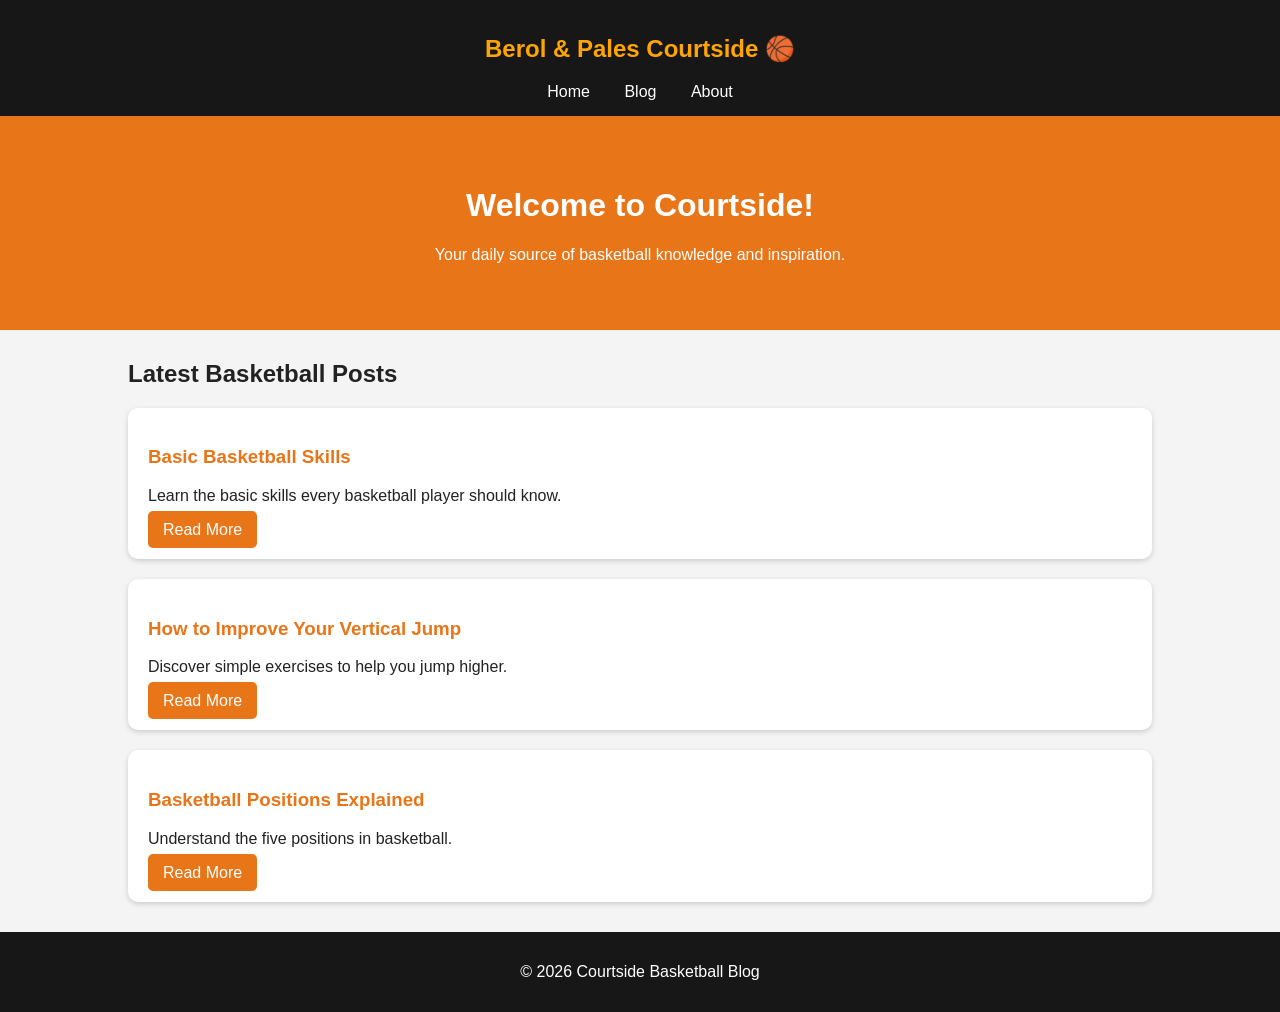
<file: index.html>
<!DOCTYPE html>
<html lang="en">
<head>
    <meta charset="UTF-8">
    <title>Courtside - Basketball Blog</title>
    <link rel="stylesheet" href="style.css">
</head>
<body>

    <nav>
        <h2>Berol & Pales Courtside 🏀</h2>
        <a href="index.html">Home</a>
        <a href="blog.html">Blog</a>
        <a href="about.html">About</a>
    </nav>

    <header>
        <h1>Welcome to Courtside!</h1>
        <p>Your daily source of basketball knowledge and inspiration.</p>
    </header>

    <main>
        <h2>Latest Basketball Posts</h2>

        <div class="card">
            <h3>Basic Basketball Skills</h3>
            <p>Learn the basic skills every basketball player should know.</p>
            <a href="blog.html#skills">Read More</a>
        </div>

        <div class="card">
            <h3>How to Improve Your Vertical Jump</h3>
            <p>Discover simple exercises to help you jump higher.</p>
            <a href="blog.html#jump">Read More</a>
        </div>

        <div class="card">
            <h3>Basketball Positions Explained</h3>
            <p>Understand the five positions in basketball.</p>
            <a href="blog.html#positions">Read More</a>
        </div>
    </main>

    <footer>
        <p>© 2026 Courtside Basketball Blog</p>
    </footer>

</body>
</html>
</file>
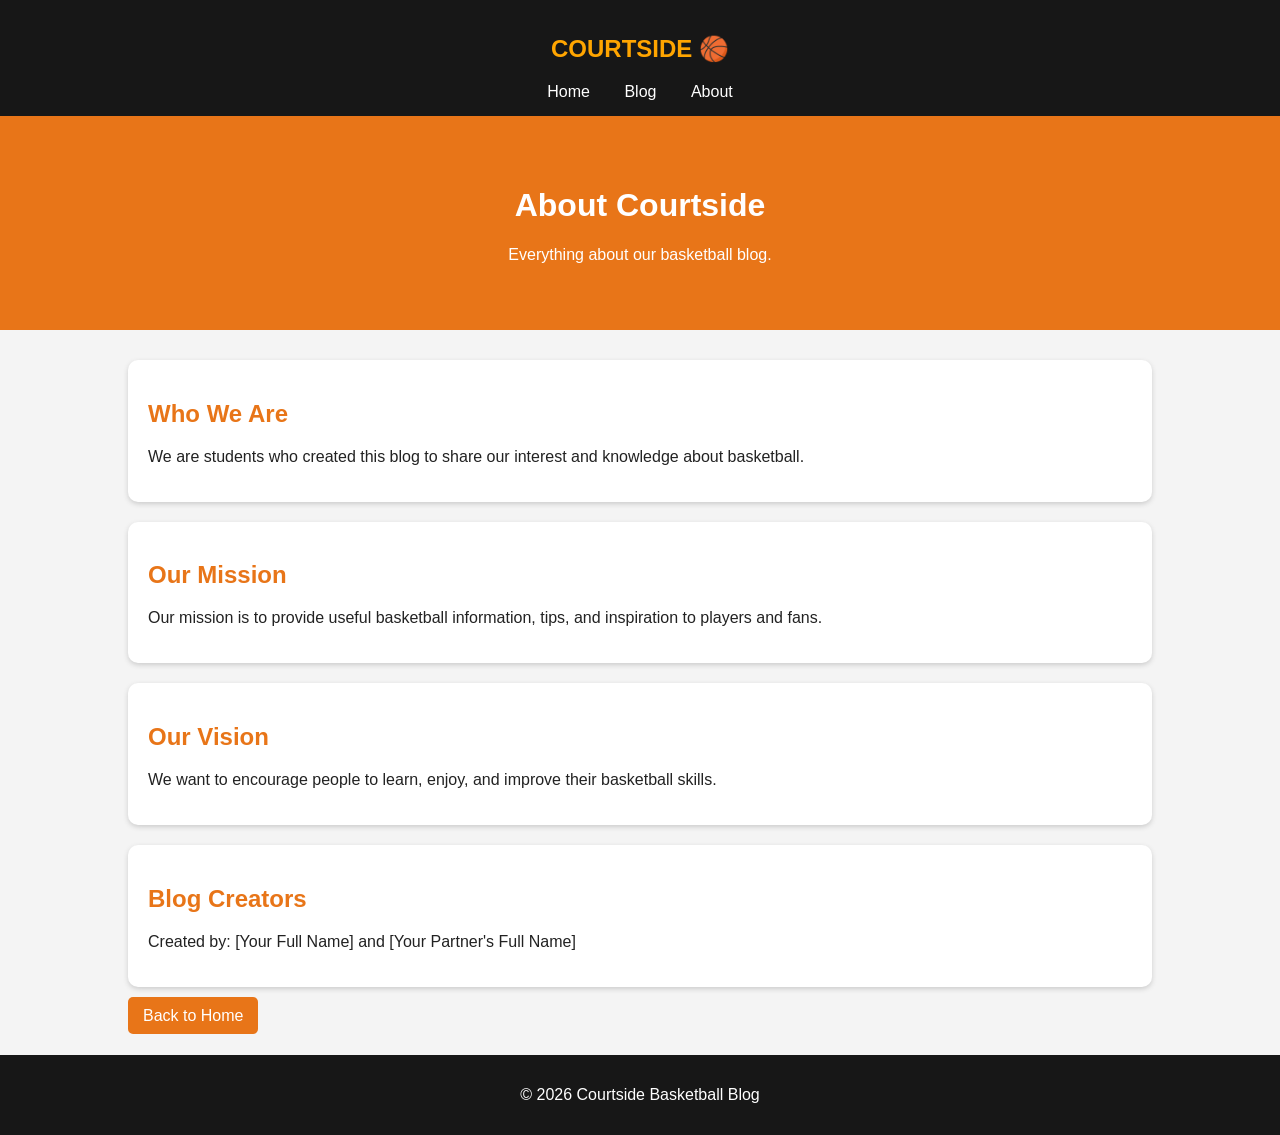
<file: about.html>
<!DOCTYPE html>
<html lang="en">
<head>
    <meta charset="UTF-8">
    <title>About Us - Courtside</title>
    <link rel="stylesheet" href="style.css">
</head>
<body>

    <nav>
        <h2>COURTSIDE 🏀</h2>
        <a href="index.html">Home</a>
        <a href="blog.html">Blog</a>
        <a href="about.html">About</a>
    </nav>

    <header>
        <h1>About Courtside</h1>
        <p>Everything about our basketball blog.</p>
    </header>

    <main>
        <div class="card">
            <h2>Who We Are</h2>
            <p>We are students who created this blog to share our interest and knowledge about basketball.</p>
        </div>

        <div class="card">
            <h2>Our Mission</h2>
            <p>Our mission is to provide useful basketball information, tips, and inspiration to players and fans.</p>
        </div>

        <div class="card">
            <h2>Our Vision</h2>
            <p>We want to encourage people to learn, enjoy, and improve their basketball skills.</p>
        </div>

        <div class="card">
            <h2>Blog Creators</h2>
            <p>Created by: [Your Full Name] and [Your Partner's Full Name]</p>
        </div>

        <a class="button" href="index.html">Back to Home</a>
    </main>

    <footer>
        <p>© 2026 Courtside Basketball Blog</p>
    </footer>

</body>
</html>
</file>
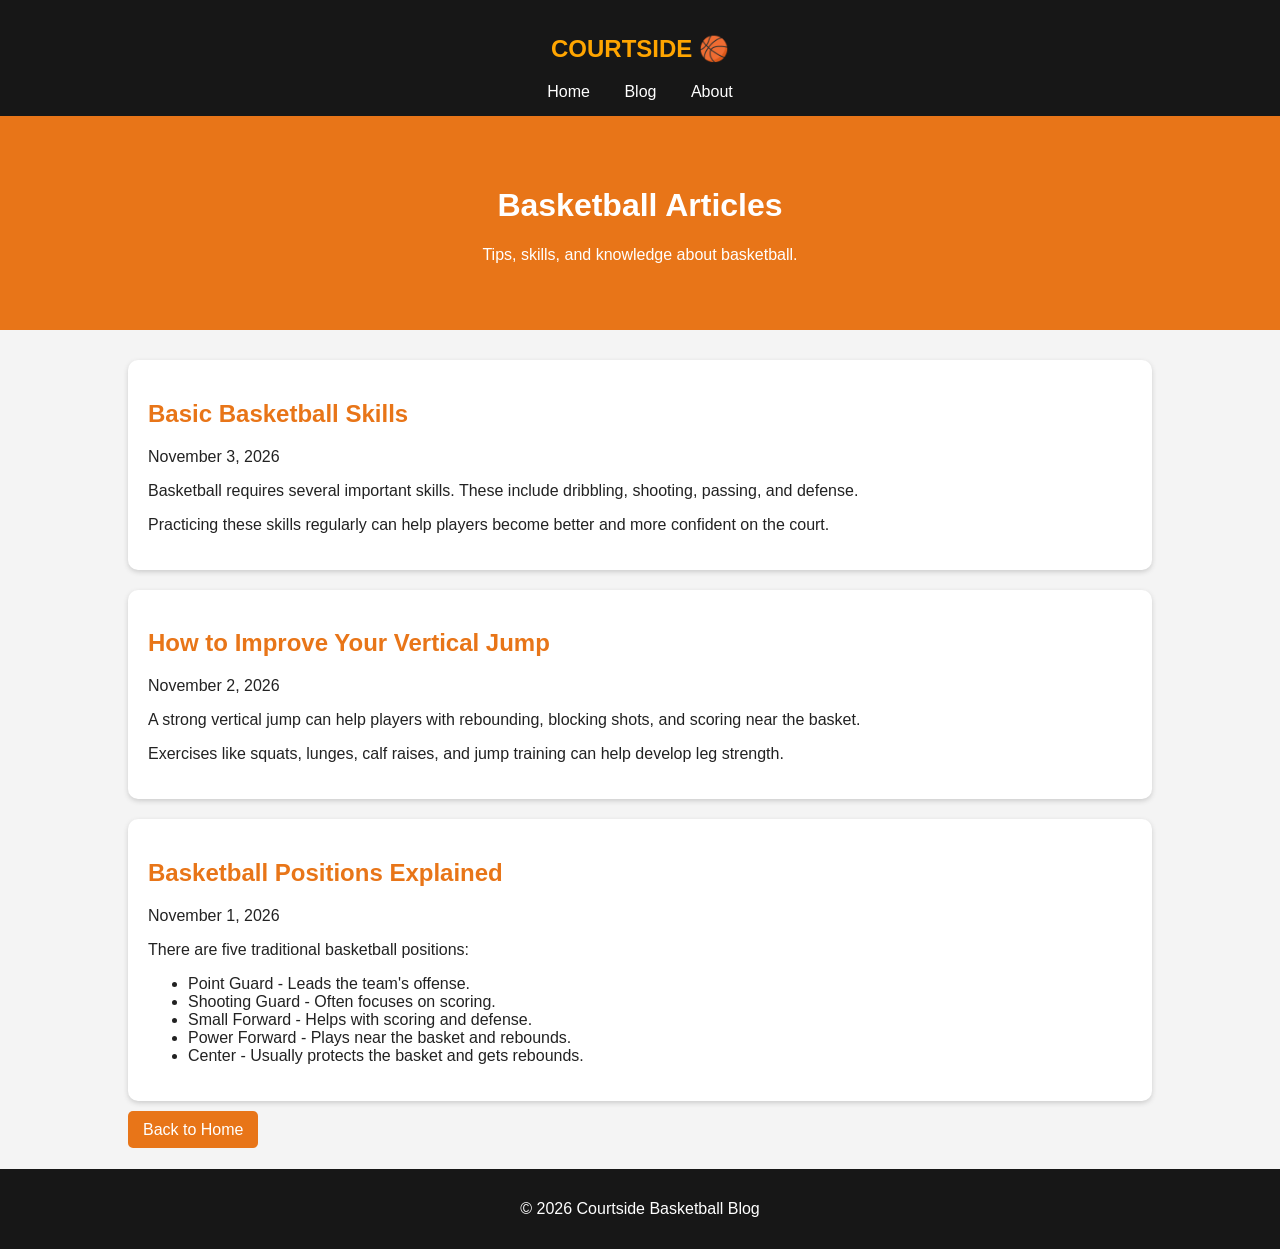
<file: blog.html>
<!DOCTYPE html>
<html lang="en">
<head>
    <meta charset="UTF-8">
    <title>Basketball Blog - Courtside</title>
    <link rel="stylesheet" href="style.css">
</head>
<body>

    <nav>
        <h2>COURTSIDE 🏀</h2>
        <a href="index.html">Home</a>
        <a href="blog.html">Blog</a>
        <a href="about.html">About</a>
    </nav>

    <header>
        <h1>Basketball Articles</h1>
        <p>Tips, skills, and knowledge about basketball.</p>
    </header>

    <main>

        <article class="card" id="skills">
            <h2>Basic Basketball Skills</h2>
            <p>November 3, 2026</p>
            <p>Basketball requires several important skills. These include dribbling, shooting, passing, and defense.</p>
            <p>Practicing these skills regularly can help players become better and more confident on the court.</p>
        </article>

        <article class="card" id="jump">
            <h2>How to Improve Your Vertical Jump</h2>
            <p>November 2, 2026</p>
            <p>A strong vertical jump can help players with rebounding, blocking shots, and scoring near the basket.</p>
            <p>Exercises like squats, lunges, calf raises, and jump training can help develop leg strength.</p>
        </article>

        <article class="card" id="positions">
            <h2>Basketball Positions Explained</h2>
            <p>November 1, 2026</p>
            <p>There are five traditional basketball positions:</p>
            <ul>
                <li>Point Guard - Leads the team's offense.</li>
                <li>Shooting Guard - Often focuses on scoring.</li>
                <li>Small Forward - Helps with scoring and defense.</li>
                <li>Power Forward - Plays near the basket and rebounds.</li>
                <li>Center - Usually protects the basket and gets rebounds.</li>
            </ul>
        </article>

        <a class="button" href="index.html">Back to Home</a>

    </main>

    <footer>
        <p>© 2026 Courtside Basketball Blog</p>
    </footer>

</body>
</html>
</file>
<file: style.css>
body {
    margin: 0;
    font-family: Arial, sans-serif;
    background-color: #f4f4f4;
    color: #222;
}

nav {
    background-color: #171717;
    padding: 15px;
    text-align: center;
}

nav h2 {
    color: orange;
}

nav a {
    color: white;
    text-decoration: none;
    margin: 15px;
}

nav a:hover {
    color: orange;
}

header {
    background-color: #e87518;
    color: white;
    text-align: center;
    padding: 50px 20px;
}

main {
    width: 80%;
    margin: 30px auto;
}

.card {
    background-color: white;
    padding: 20px;
    margin-bottom: 20px;
    border-radius: 10px;
    box-shadow: 0 2px 5px #ccc;
}

.card h2, .card h3 {
    color: #e87518;
}

.card a, .button {
    background-color: #e87518;
    color: white;
    padding: 10px 15px;
    text-decoration: none;
    border-radius: 5px;
}

.card a:hover, .button:hover {
    background-color: #b9550d;
}

footer {
    background-color: #171717;
    color: white;
    text-align: center;
    padding: 15px;
}
</file>
